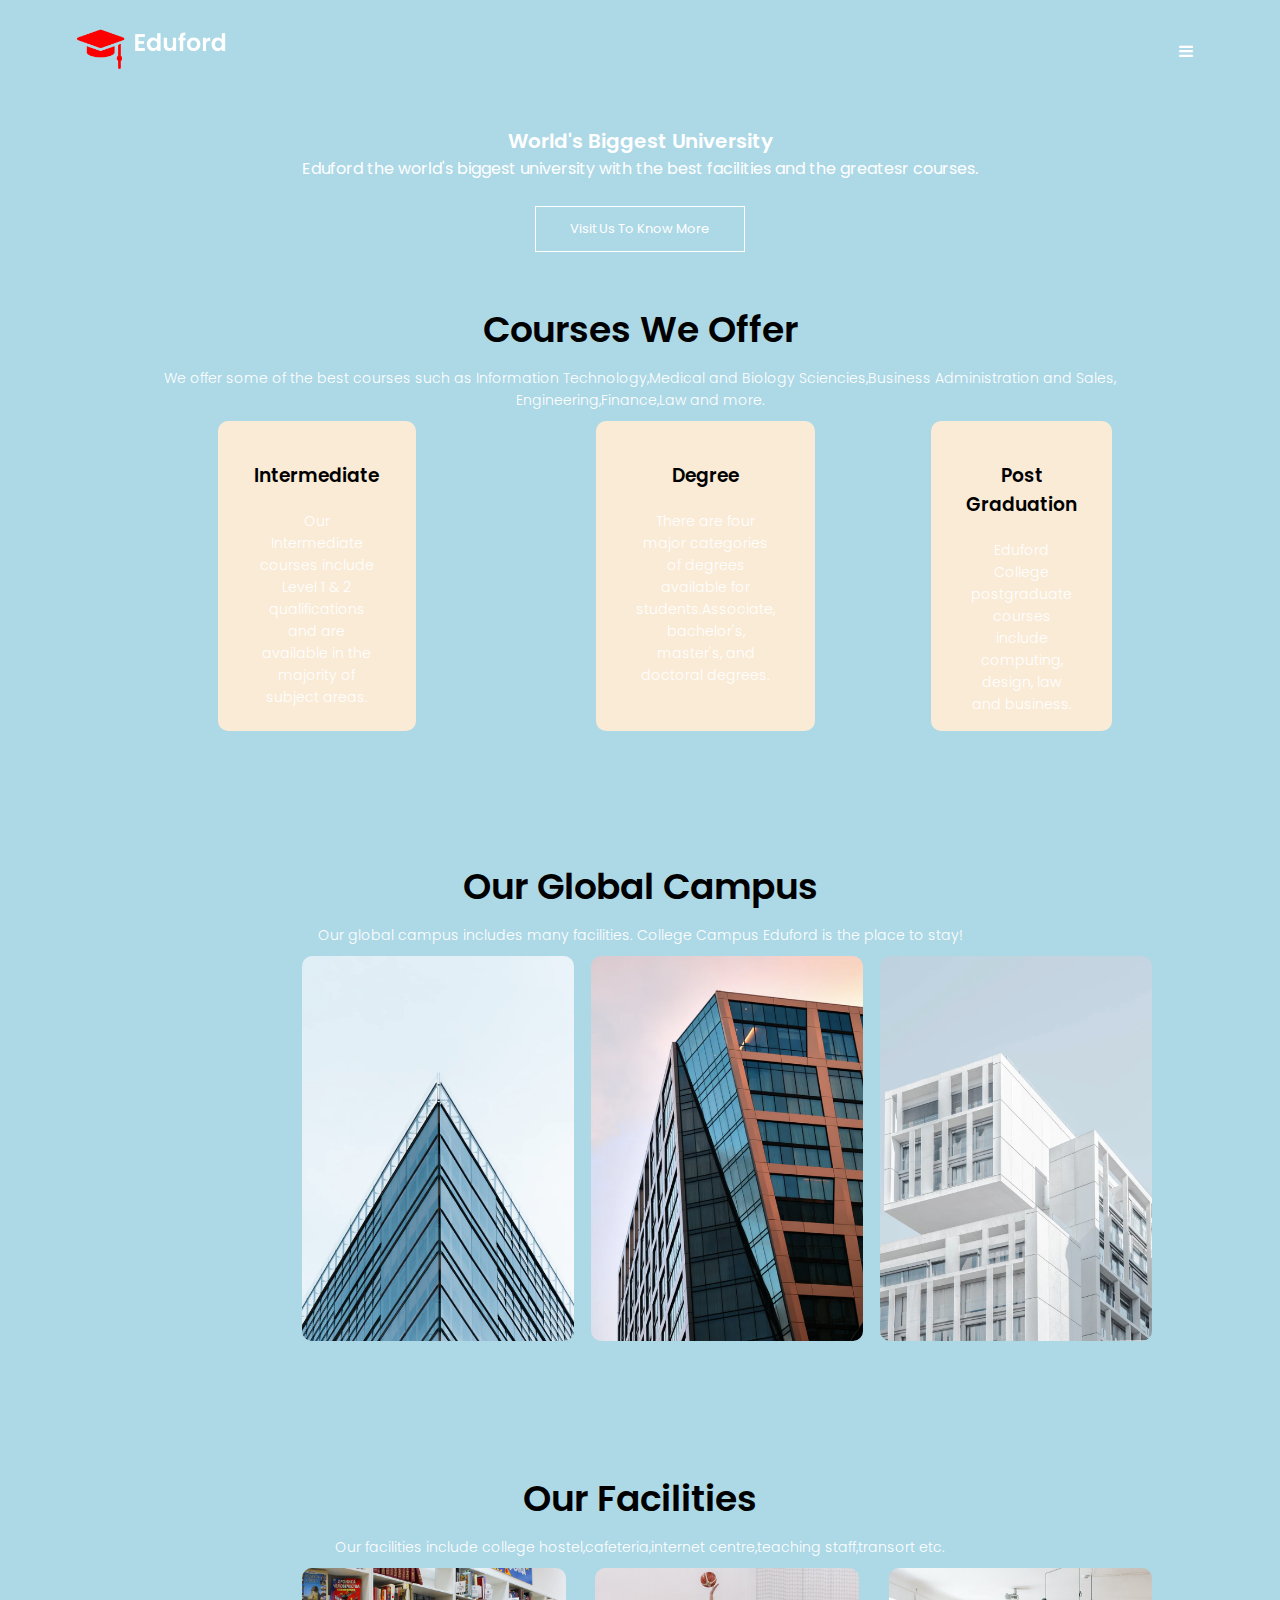
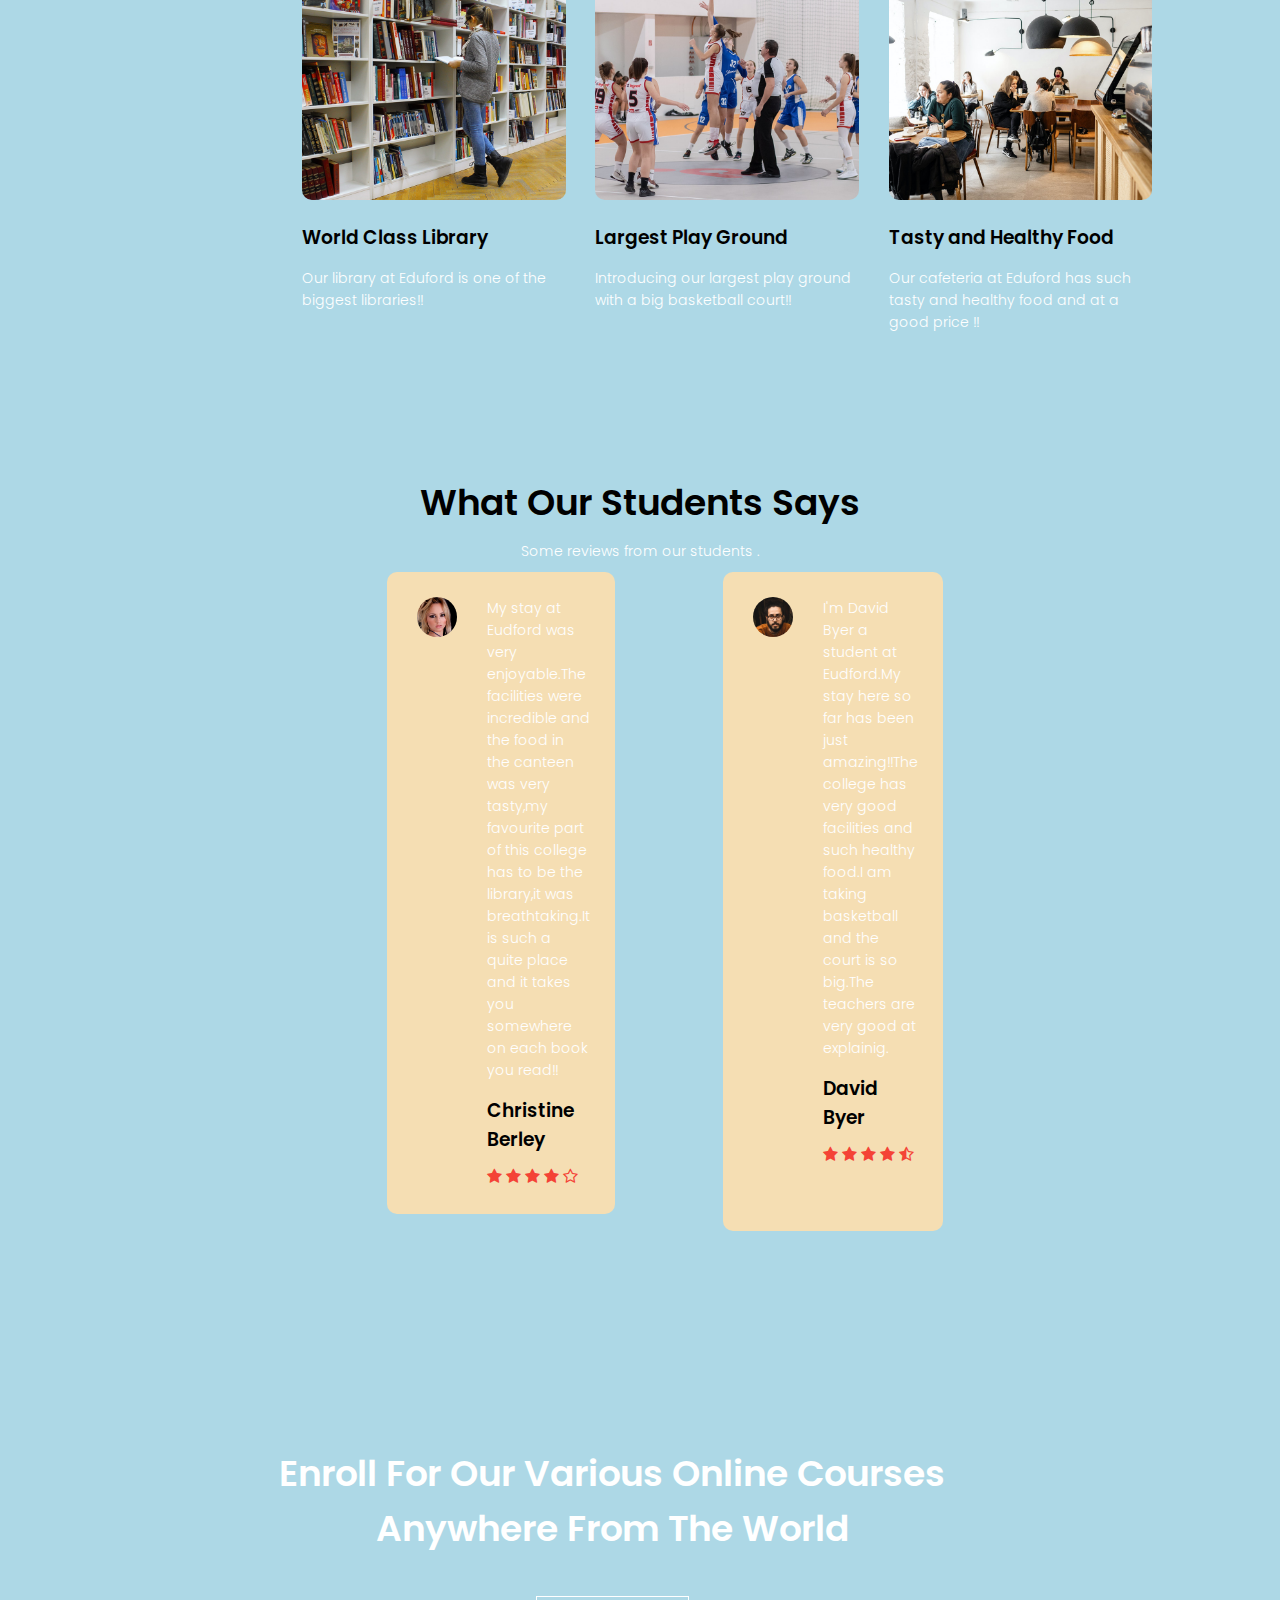
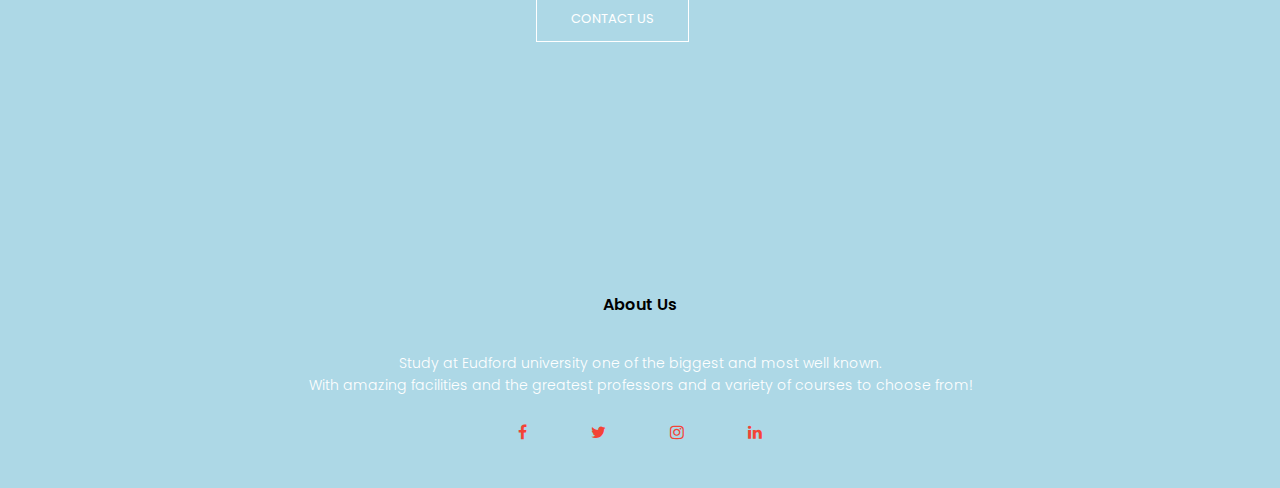
<file: index.html>
<!DOCTYPE html>
<html>
  <head>
    <title>University Website Design</title>
    <style>
      body {
     background-color:lightblue;
      }
    </style>
    <link rel="stylesheet" href="styles/style.css" />
    <link rel="preconnect" href="https://fonts.googleapis.com" />
    <link rel="preconnect" href="https://fonts.gstatic.com" crossorigin />
    <link
      href="https://fonts.googleapis.com/css2?family=Poppins:wght@100;200;300;400;600;700&display=swap"
      rel="stylesheet"
    />
    <link
      rel="stylesheet"
      href="https://cdnjs.cloudflare.com/ajax/libs/font-awesome/4.7.0/css/font-awesome.min.css"
    />
  </head>
  <body>
    <nav>
      <a href="index.html"><img src="img/logo.png" /></a>
      <div class="nav-links" id="navLinks">
        <i class="fa fa-times" onclick="hideMenu()"></i>
        <ul>
          <li><a href="index.html">HOME</a></li>
          <li><a href="about.html">ABOUT</a></li>
          <li><a href="course.html">COURSE</a></li>
          <li><a href="blog.html">BLOG</a></li>
          <li><a href="contact.html">CONTACT</a></li>
        </ul>
      </div>
      <i class="fa fa-bars" onclick="showMenu()"></i>
    </nav>

    <!----Hero content---->
    <section>
      <div class="text-box">
        <h1>World's Biggest University</h1>
        <p1
          >Eduford the world's biggest university with the best facilities and
          the greatesr courses.</p1
        >
        <br /><br /><a href="" class="hero-btn">Visit Us To Know More</a>
      </div>
    </section>

    <!----course---->
    <section>
      <div class="course">
        <h1>Courses We Offer</h1>
        <p>
          We offer some of the best courses such as Information
          Technology,Medical and Biology Sciencies,Business Administration and
          Sales,<br />Engineering,Finance,Law and more.
        </p>
        <div class="row">
          <div class="course-col">
      <h3>Intermediate</h3>
      <p>Our Intermediate courses include Level 1 & 2 qualifications and are available in the majority of subject areas.</p> 
          </div>
          <div class="row">
            <div class="course-col">
        <h3>Degree</h3>
        <p>There are four major categories of degrees available for students.Associate, bachelor's, master's, and doctoral degrees.</p>
    </div>
    <div class="row">
      <div class="course-col">
  <h3>Post Graduation</h3>
  <p>Eduford College postgraduate courses include computing, design, law and business.</p>
   </div>
      </section>
<!---campus-->

      <section class="campus">
        <h1>Our Global Campus</h1>
        <p>Our global campus includes many facilities. College Campus Eduford is the place to stay!</p>

        <div class="row">
       <div class="campus-col">
       <img src="img/london.png">
    <div class="layer">
      <h3>LONDON</h3>
    </div>
      </div>
      <div class="campus-col">
        <img src="img/newyork.png">
     <div class="layer">
       <h3>NEW YORK</h3>
     </div>
       </div>
       <div class="campus-col">
        <img src="img/washington.png">
     <div class="layer">
       <h3>WASHINGTON</h3>
     </div>
       </div>
      </div>



</section>
<!---facilities-->
<section class="facilities">
<h1>Our Facilities</h1>
<p>Our facilities include college hostel,cafeteria,internet centre,teaching staff,transort etc. </p>

<div class="row">
  <div class="facilities-col">
    <img src="img/library.png" >
 <h3>World Class Library</h3>
 <p>Our library at Eduford is one of the biggest libraries!!</p>
  </div>
  <div class="facilities-col">
    <img src="img/basketball.png" >
 <h3>Largest Play Ground</h3>
 <p>Introducing our largest play ground with a big basketball court!!</p>
  </div>
  <div class="facilities-col">
    <img src="img/cafeteria.png" >
 <h3>Tasty and Healthy Food</h3>
 <p>Our cafeteria at Eduford has such tasty and healthy food and at a good price !!</p>
  </div>
</div>







</section>
<!--review-->
<section class="review">
<h1>What Our Students Says</h1>
<p>Some reviews from our students .</p>
<div class="row">
  <div class="review-col">
    <img src="img/user1.jpg">
  <div>
<p>
My stay at Eudford was very enjoyable.The facilities were incredible and the food in the canteen was very tasty,my favourite part of this college has to be the library,it was breathtaking.It is such a quite place and it takes you somewhere on each book you read!!
</p>
<h3>Christine Berley</h3>
<i class="fa fa-star"></i>
<i class="fa fa-star"></i>
<i class="fa fa-star"></i>
<i class="fa fa-star"></i>
<i class="fa fa-star-o"></i>
</div>
</div>
<div class="row">
  <div class="review-col">
    <img src="img/user2.jpg">
  <div>
<p>
I'm David Byer a student at Eudford.My stay here so far has been just amazing!!The college has very good facilities and such healthy food.I am taking basketball and the court is so big.The teachers are very good at explainig.
</p>
<h3>David Byer</h3>
<i class="fa fa-star"></i>
<i class="fa fa-star"></i>
<i class="fa fa-star"></i>
<i class="fa fa-star"></i>
<i class="fa fa-star-half-o"></i>
</div>
</div>
</div>

</section>

<!----call to action---->
<section class="cta">
<h1>Enroll For Our Various Online Courses<br> Anywhere From The World</h1>
<a href=""class="hero-btn">CONTACT US</a>
</section>

<!----footer---->
<section class="footer">
<h4>About Us</h4>
<p>Study at Eudford university one of the biggest and most well known.<br>With amazing facilities and the greatest professors and a variety of courses to choose from! </p>
<div class="icons">
  <i class="fa fa-facebook"></i>
  <i class="fa fa-twitter"></i>
  <i class="fa fa-instagram"></i>
  <i class="fa fa-linkedin"></i>
</div>

</section>






    <!----javascript for toogle menu--->
    <script>
      var navLinks = document.getElementById("navLinks");
      function showMenu() {
        navLinks.style.right = "0";
      }
      function hideMenu() {
        navLinks.style.right = "-200px";
      }
    </script>
  </body>
</html>
</file>
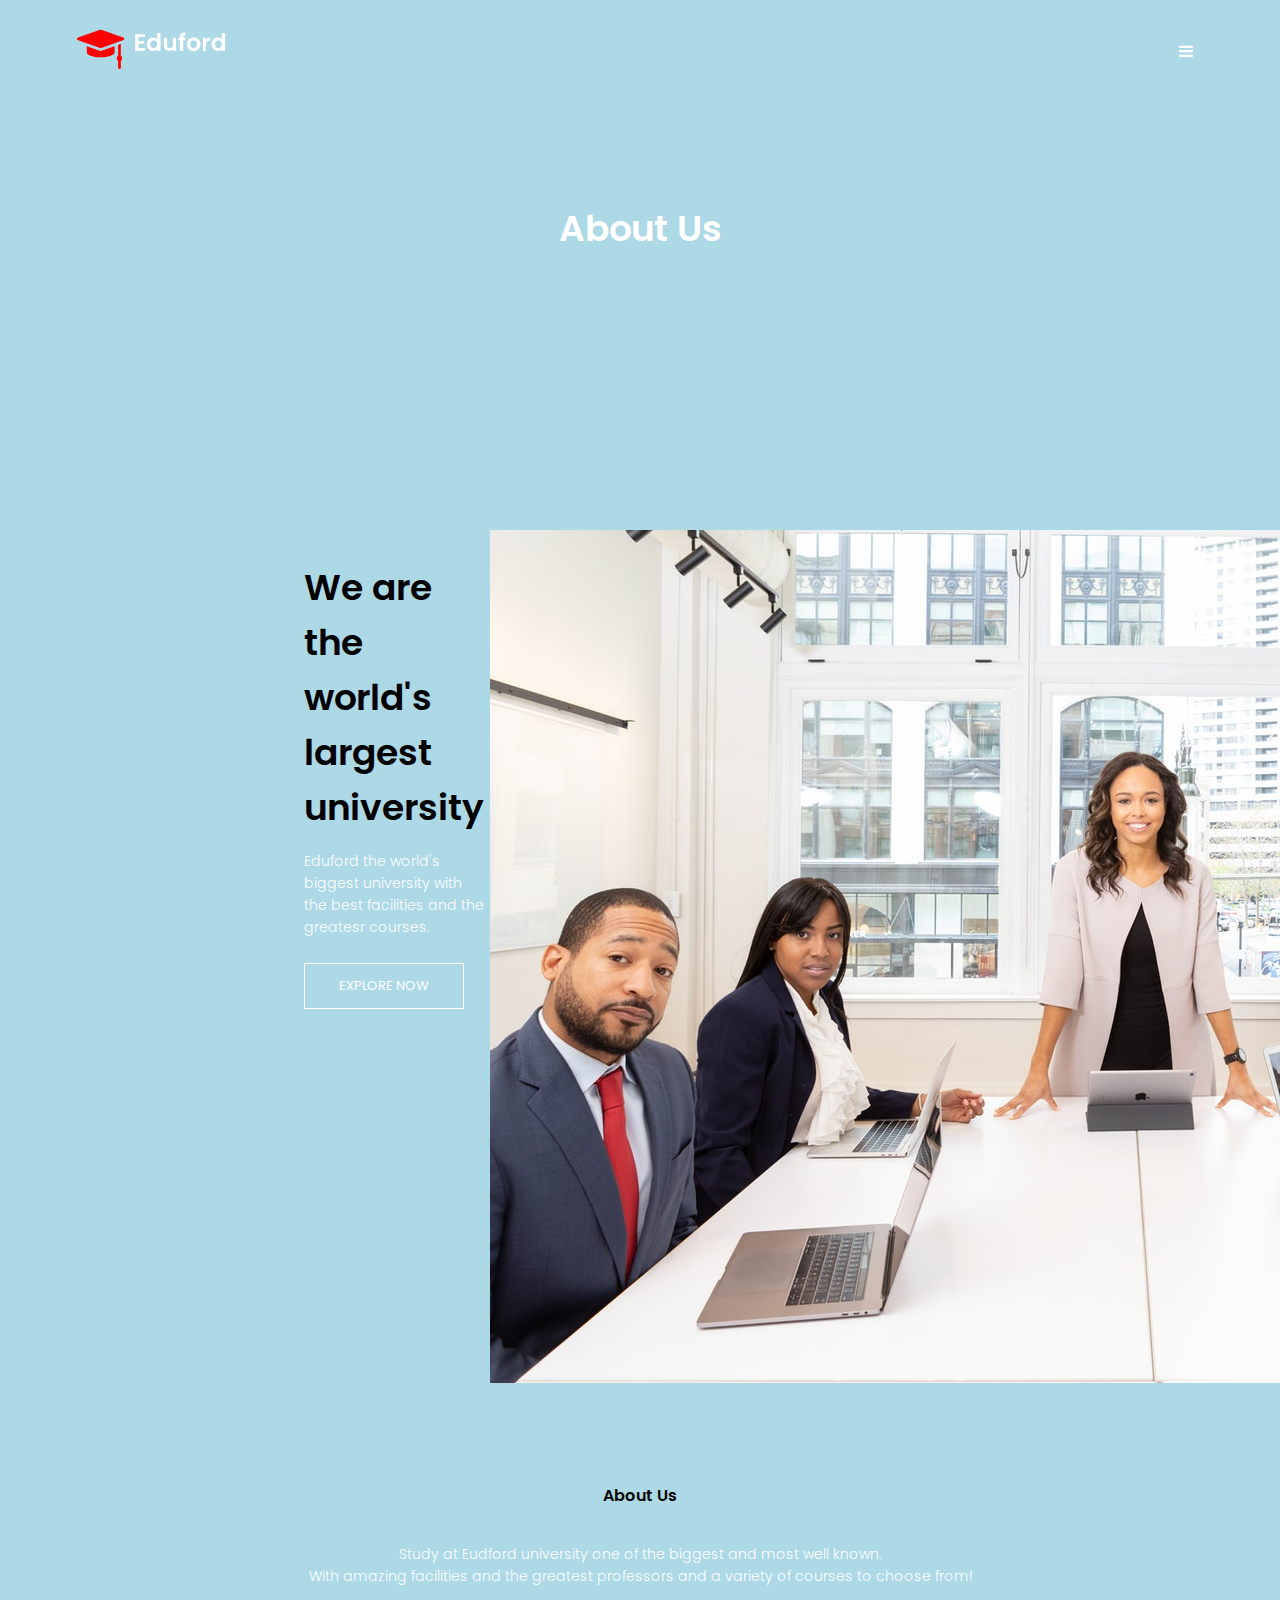
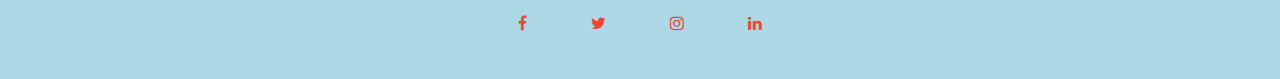
<file: about.html>
<!DOCTYPE html>
<html>
  <head>
    <title>University Website Design</title>
    <style>
      body {
     background-color:lightblue;
      }
    </style>
    <link rel="stylesheet" href="styles/style.css" />
    <link rel="preconnect" href="https://fonts.googleapis.com" />
    <link rel="preconnect" href="https://fonts.gstatic.com" crossorigin />
    <link
      href="https://fonts.googleapis.com/css2?family=Poppins:wght@100;200;300;400;600;700&display=swap"
      rel="stylesheet"
    />
    <link
      rel="stylesheet"
      href="https://cdnjs.cloudflare.com/ajax/libs/font-awesome/4.7.0/css/font-awesome.min.css"
    />
  </head>
  <body>
    <section class="sub-header">
    <nav>
      <a href="index.html"><img src="img/logo.png" /></a>
      <div class="nav-links" id="navLinks">
        <i class="fa fa-times" onclick="hideMenu()"></i>
        <ul>
          <li><a href="">HOME</a></li>
          <li><a href="">ABOUT</a></li>
          <li><a href="">COURSE</a></li>
          <li><a href="">BLOG</a></li>
          <li><a href="">CONTACT</a></li>
        </ul>
      </div>
      <i class="fa fa-bars" onclick="showMenu()"></i>
    </nav>
    <h1>About Us</h1>
    </section>
<!----about us content----->
<section class="about-us">
<div class="row">
  <div class="about-col">
    <h1>We are the world's largest university</h1>
 <p>Eduford the world's biggest university with the best facilities and the greatesr courses.</p>
  <a href=""class="hero-btn">EXPLORE NOW</a>
</div>
  <div class="about-col"></div>
<img src="img/about.jpg">
</div>
</section>






<!----footer---->
<section class="footer">
  <h4>About Us</h4>
  <p>Study at Eudford university one of the biggest and most well known.<br>With amazing facilities and the greatest professors and a variety of courses to choose from! </p>
  <div class="icons">
    <i class="fa fa-facebook"></i>
    <i class="fa fa-twitter"></i>
    <i class="fa fa-instagram"></i>
    <i class="fa fa-linkedin"></i>
  </div>
  
  </section>

    <!----javascript for toogle menu--->
    <script>
      var navLinks = document.getElementById("navLinks");
      function showMenu() {
        navLinks.style.right = "0";
      }
      function hideMenu() {
        navLinks.style.right = "-200px";
      }
    </script>
  </body>
</html>
</file>
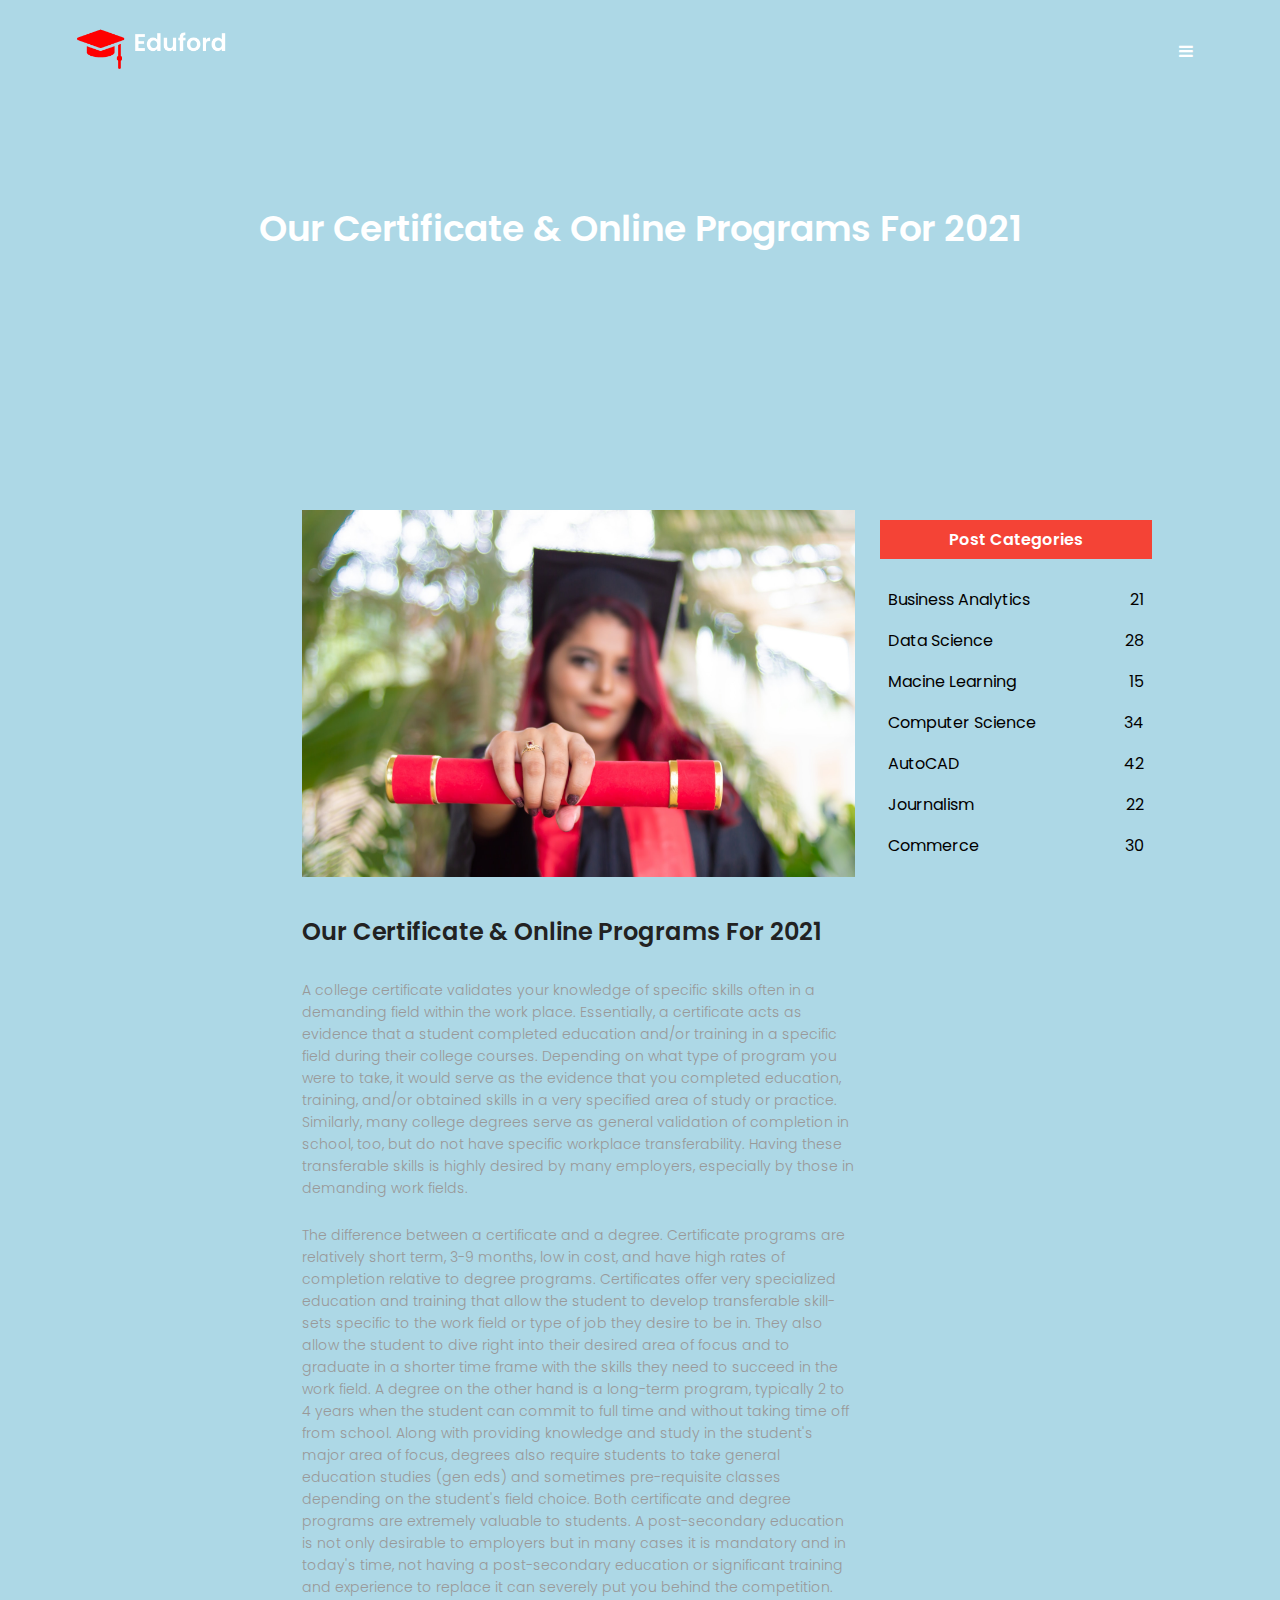
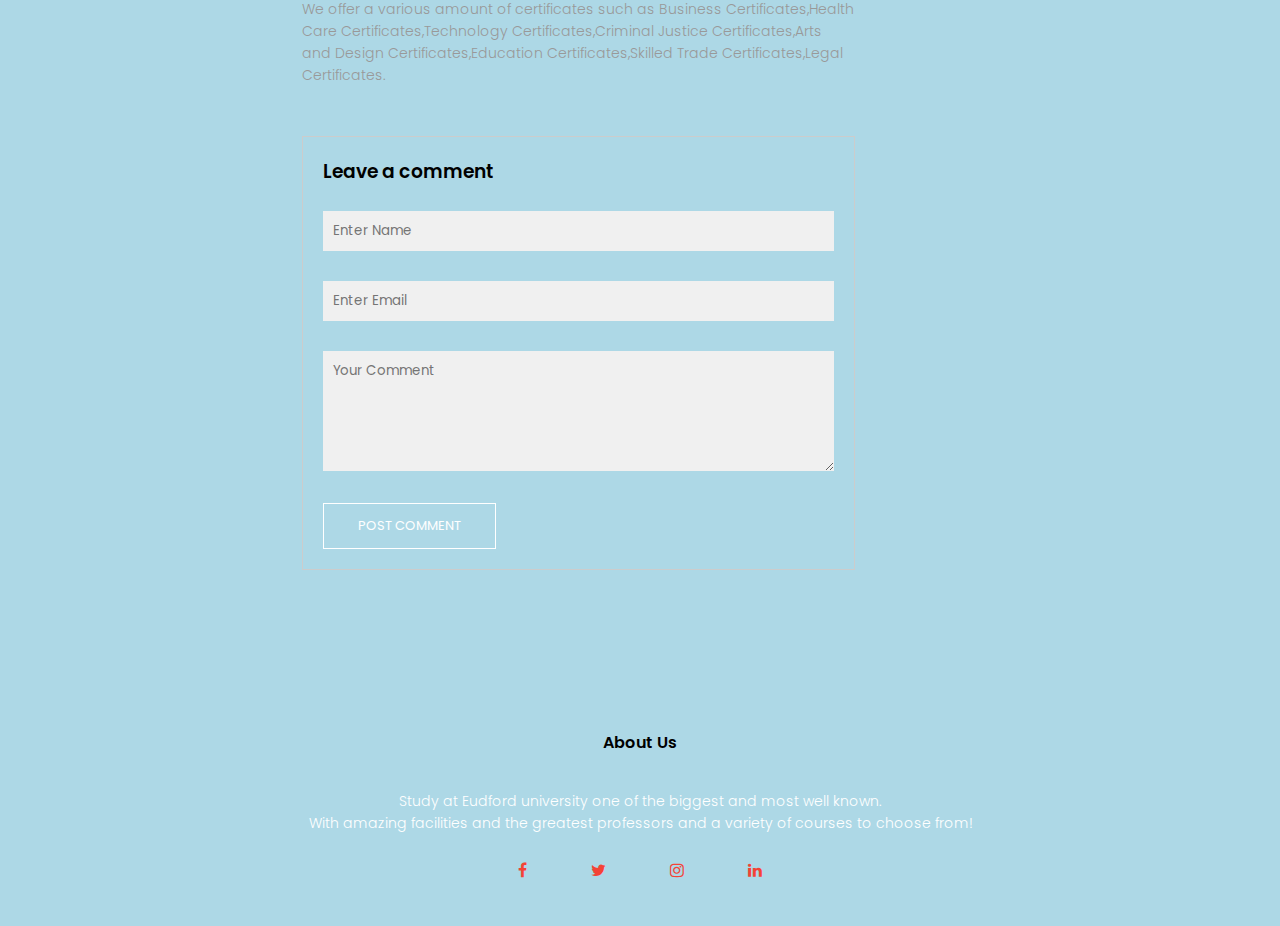
<file: blog.html>
<!DOCTYPE html>
<html>
  <head>
    <title>University Website Design</title>
    <style>
      body {
     background-color:lightblue;
      }
    </style>
    <link rel="stylesheet" href="styles/style.css" />
    <link rel="preconnect" href="https://fonts.googleapis.com" />
    <link rel="preconnect" href="https://fonts.gstatic.com" crossorigin />
    <link
      href="https://fonts.googleapis.com/css2?family=Poppins:wght@100;200;300;400;600;700&display=swap"
      rel="stylesheet"
    />
    <link
      rel="stylesheet"
      href="https://cdnjs.cloudflare.com/ajax/libs/font-awesome/4.7.0/css/font-awesome.min.css"
    />
  </head>
  <body>
    <section class="sub-header">
    <nav>
      <a href="index.html"><img src="img/logo.png" /></a>
      <div class="nav-links" id="navLinks">
        <i class="fa fa-times" onclick="hideMenu()"></i>
        <ul>
          <li><a href="index.html">HOME</a></li>
          <li><a href="about.html">ABOUT</a></li>
          <li><a href="course.html">COURSE</a></li>
          <li><a href="blog.html">BLOG</a></li>
          <li><a href="contact.html">CONTACT</a></li>
        </ul>
      </div>
      <i class="fa fa-bars" onclick="showMenu()"></i>
    </nav>
    <h1>Our Certificate & Online Programs For 2021</h1>
    </section>
<!---blog page content-->
<section class="blog-content">
<div class="row">
  <div class="blog-left">
    <img src="img/certificate.jpg" >
  <h2>Our Certificate & Online Programs For 2021</h2>
 <p>A college certificate validates your knowledge of specific skills often in a demanding field within the work place. Essentially, a certificate acts as evidence that a student completed education and/or training in a specific field during their college courses. Depending on what type of program you were to take, it would serve as the evidence that you completed education, training, and/or obtained skills in a very specified area of study or practice.  Similarly, many college degrees serve as general validation of completion in school, too, but do not have specific workplace transferability. Having these transferable skills is highly desired by many employers, especially by those in demanding work fields.</p>
  <br>
 <p>The difference between a certificate and a degree.
  Certificate programs are relatively short term, 3-9 months, low in cost, and have high rates of completion relative to degree programs.
  Certificates offer very specialized education and training that allow the student to develop transferable skill-sets specific to the work field or type of job they desire to be in. They also allow the student to dive right into their desired area of ​​focus and to graduate in a shorter time frame with the skills they need to succeed in the work field.
  A degree on the other hand is a long-term program, typically 2 to 4 years when the student can commit to full time and without taking time off from school. Along with providing knowledge and study in the student's major area of ​​focus, degrees also require students to take general education studies (gen eds) and sometimes pre-requisite classes depending on the student's field choice.
  Both certificate and degree programs are extremely valuable to students. A post-secondary education is not only desirable to employers but in many cases it is mandatory and in today's time, not having a post-secondary education or significant training and experience to replace it can severely put you behind the competition.
</p>
 <p>We offer a various amount of certificates such as Business Certificates,Health Care Certificates,Technology Certificates,Criminal Justice Certificates,Arts and Design Certificates,Education Certificates,Skilled Trade Certificates,Legal Certificates.</p>

<div class="comment-box">
<h3>Leave a comment</h3>
<form class="comment-form">
<input type="text" placeholder="Enter Name">
<input type="email" placeholder="Enter Email">
<textarea rows="5" placeholder="Your Comment"></textarea>
<button type="submit" class="hero-btn red-btn">POST COMMENT</button>
</form>

</div>





</div>
  <div class="blog-right">
    <h3>Post Categories</h3>
    <div>
      <span>Business Analytics</span>
    <span>21</span>
    </div>
    <div>
      <span>Data Science</span>
    <span>28</span>
    </div>
    <div>
      <span>Macine Learning</span>
    <span>15</span>
    </div>
    <div>
      <span>Computer Science</span>
    <span>34</span>
    </div>
    <div>
      <span>AutoCAD</span>
    <span>42</span>
    </div>
    <div>
      <span>Journalism</span>
    <span>22</span>
    </div>
    <div>
      <span>Commerce</span>
    <span>30</span>
    </div>
  </div>
</div>
</section>
 <!----footer---->
<section class="footer">
  <h4>About Us</h4>
  <p>Study at Eudford university one of the biggest and most well known.<br>With amazing facilities and the greatest professors and a variety of courses to choose from! </p>
  <div class="icons">
    <i class="fa fa-facebook"></i>
    <i class="fa fa-twitter"></i>
    <i class="fa fa-instagram"></i>
    <i class="fa fa-linkedin"></i>
  </div>
  
  </section>
 
    
    <!----javascript for toogle menu--->
    <script>
      var navLinks = document.getElementById("navLinks");
      function showMenu() {
        navLinks.style.right = "0";
      }
      function hideMenu() {
        navLinks.style.right = "-200px";
      }
    </script>
  </body>
</html>
</file>
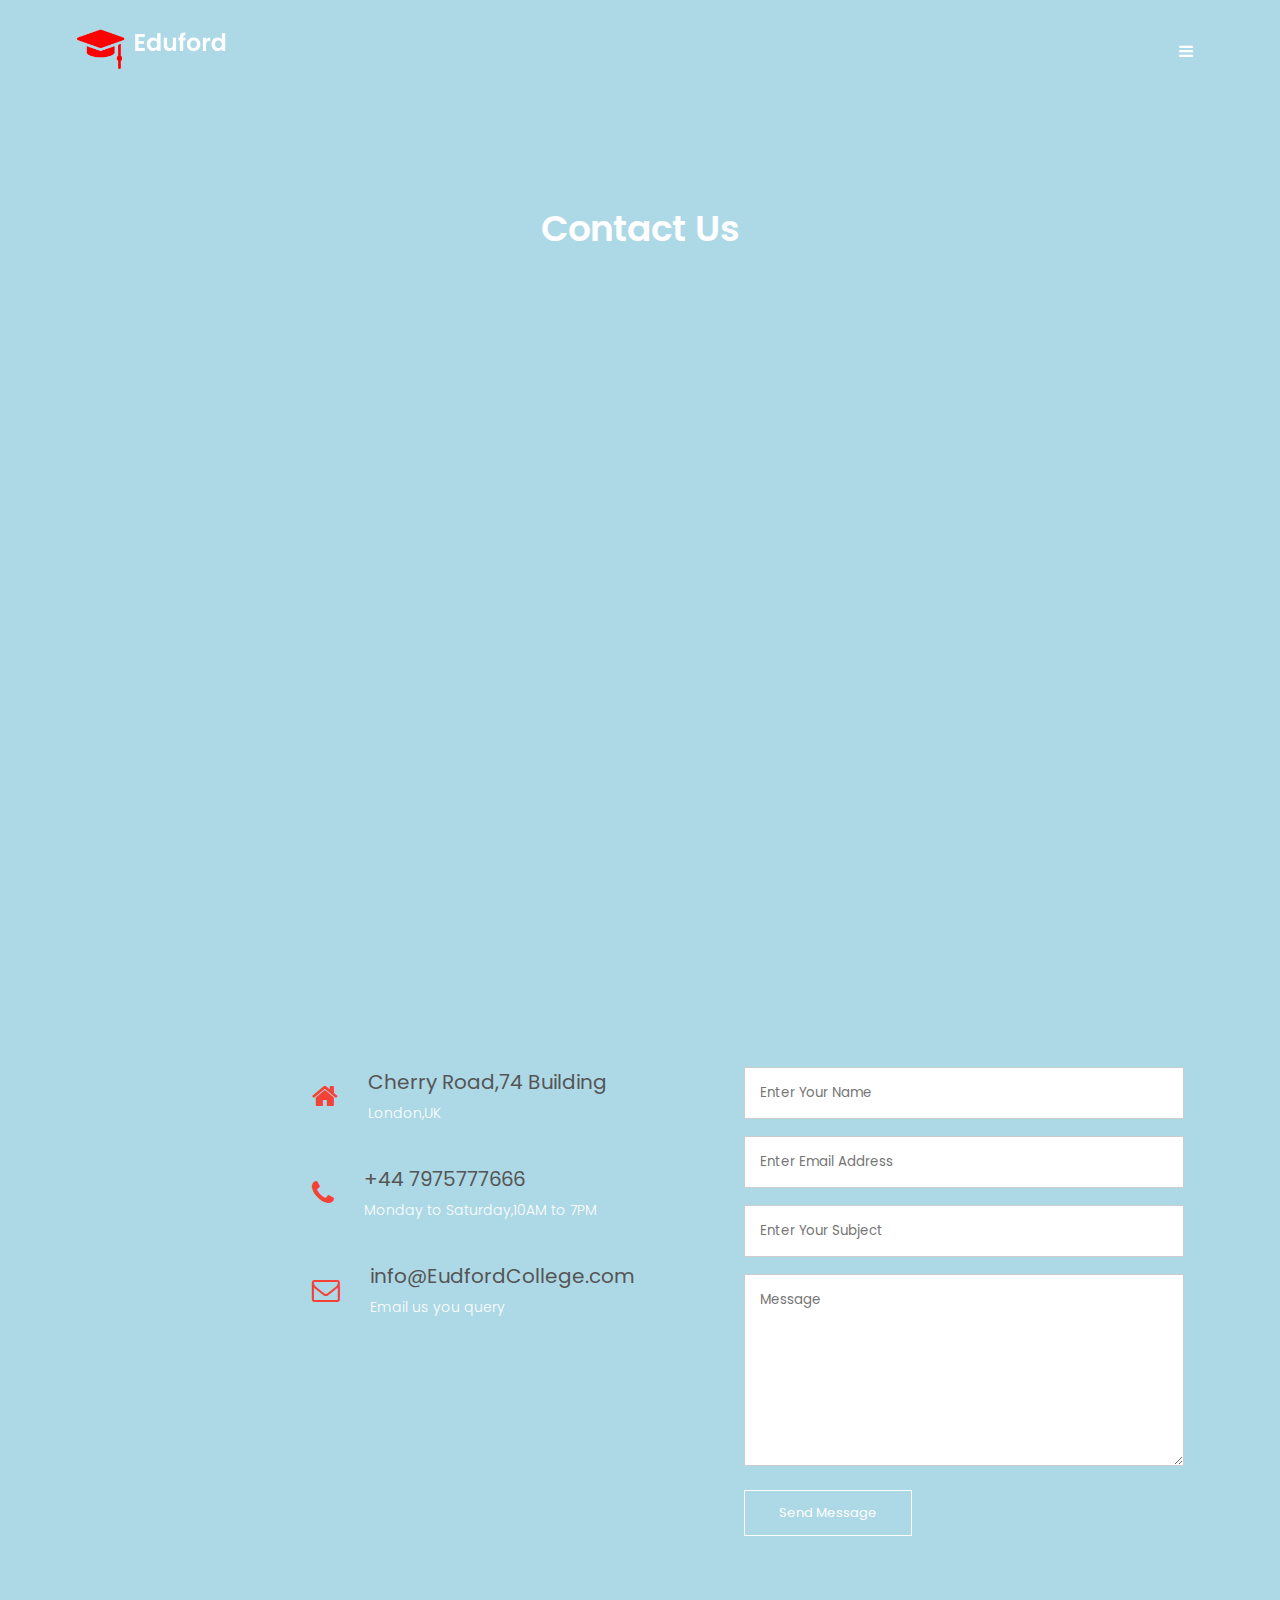
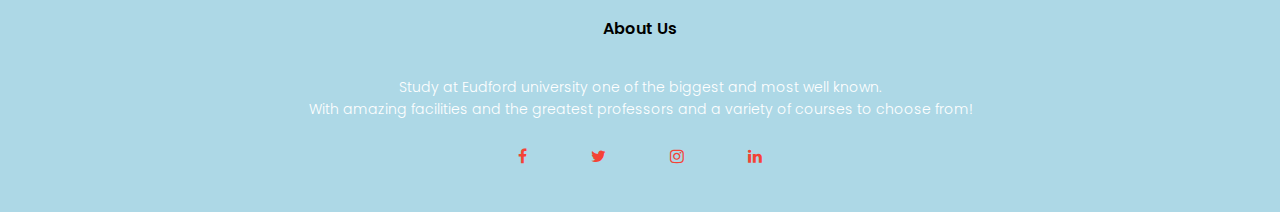
<file: contact.html>
<!DOCTYPE html>
<html>
  <head>
    <title>University Website Design</title>
    <style>
      body {
     background-color:lightblue;
      }
    </style>
    <link rel="stylesheet" href="styles/style.css" />
    <link rel="preconnect" href="https://fonts.googleapis.com" />
    <link rel="preconnect" href="https://fonts.gstatic.com" crossorigin />
    <link
      href="https://fonts.googleapis.com/css2?family=Poppins:wght@100;200;300;400;600;700&display=swap"
      rel="stylesheet"
    />
    <link
      rel="stylesheet"
      href="https://cdnjs.cloudflare.com/ajax/libs/font-awesome/4.7.0/css/font-awesome.min.css"
    />
  </head>
  <body>
    <section class="sub-header">
    <nav>
      <a href="index.html"><img src="img/logo.png" /></a>
      <div class="nav-links" id="navLinks">
        <i class="fa fa-times" onclick="hideMenu()"></i>
        <ul>
          <li><a href="index.html">HOME</a></li>
          <li><a href="about.html">ABOUT</a></li>
          <li><a href="course.html">COURSE</a></li>
          <li><a href="blog.html">BLOG</a></li>
          <li><a href="contact.html">CONTACT</a></li>
        </ul>
      </div>
      <i class="fa fa-bars" onclick="showMenu()"></i>
    </nav>
    <h1>Contact Us</h1>
    </section>
<!----contact us----->
<section class="location">

  <iframe src="https://www.google.com/maps/embed?pb=!1m18!1m12!1m3!1d317716.3647414519!2d-0.10159865000003898!3d51.52864165000001!2m3!1f0!2f0!3f0!3m2!1i1024!2i768!4f13.1!3m3!1m2!1s0x47d8a00baf21de75%3A0x52963a5addd52a99!2sLondon%2C%20UK!5e0!3m2!1sen!2sit!4v1666627503573!5m2!1sen!2sit" width="600" height="450" style="border:0;" allowfullscreen="" loading="lazy" referrerpolicy="no-referrer-when-downgrade"></iframe>

</section>

<section class="contact-us">
<div class="row">
  <div class="contact-col">
    <div>
      <i class="fa fa-home"></i>
      <span>
        <h5>Cherry Road,74 Building</h5>
        <p>London,UK</p>
      </span>
    </div>
    <div>
      <i class="fa fa-phone"></i>
      <span>
        <h5>+44 7975777666</h5>
        <p>Monday to Saturday,10AM to 7PM</p>
      </span>
    </div>
    <div>
      <i class="fa fa-envelope-o"></i>
      <span>
        <h5>info@EudfordCollege.com</h5>
        <p>Email us you query</p>
      </span>
    </div>
  </div>
  <div class="contact-col">
<form action="form-handler.php" method="post">
  <input type="text" name="name" placeholder="Enter Your Name" required>
  <input type="email" name="email" placeholder="Enter Email Address" required>
  <input type="text" name="subject" placeholder="Enter Your Subject" required>
<textarea  rows="8" name="message" placeholder="Message" required></textarea>
<button type="submit" class="hero-btn red-btn">Send Message</button>
</form>



  </div>
</div>
</section>




<!----footer---->
<section class="footer">
  <h4>About Us</h4>
  <p>Study at Eudford university one of the biggest and most well known.<br>With amazing facilities and the greatest professors and a variety of courses to choose from! </p>
  <div class="icons">
    <i class="fa fa-facebook"></i>
    <i class="fa fa-twitter"></i>
    <i class="fa fa-instagram"></i>
    <i class="fa fa-linkedin"></i>
  </div>
  
  </section>

    <!----javascript for toogle menu--->
    <script>
      var navLinks = document.getElementById("navLinks");
      function showMenu() {
        navLinks.style.right = "0";
      }
      function hideMenu() {
        navLinks.style.right = "-200px";
      }
    </script>
  </body>
</html>
</file>
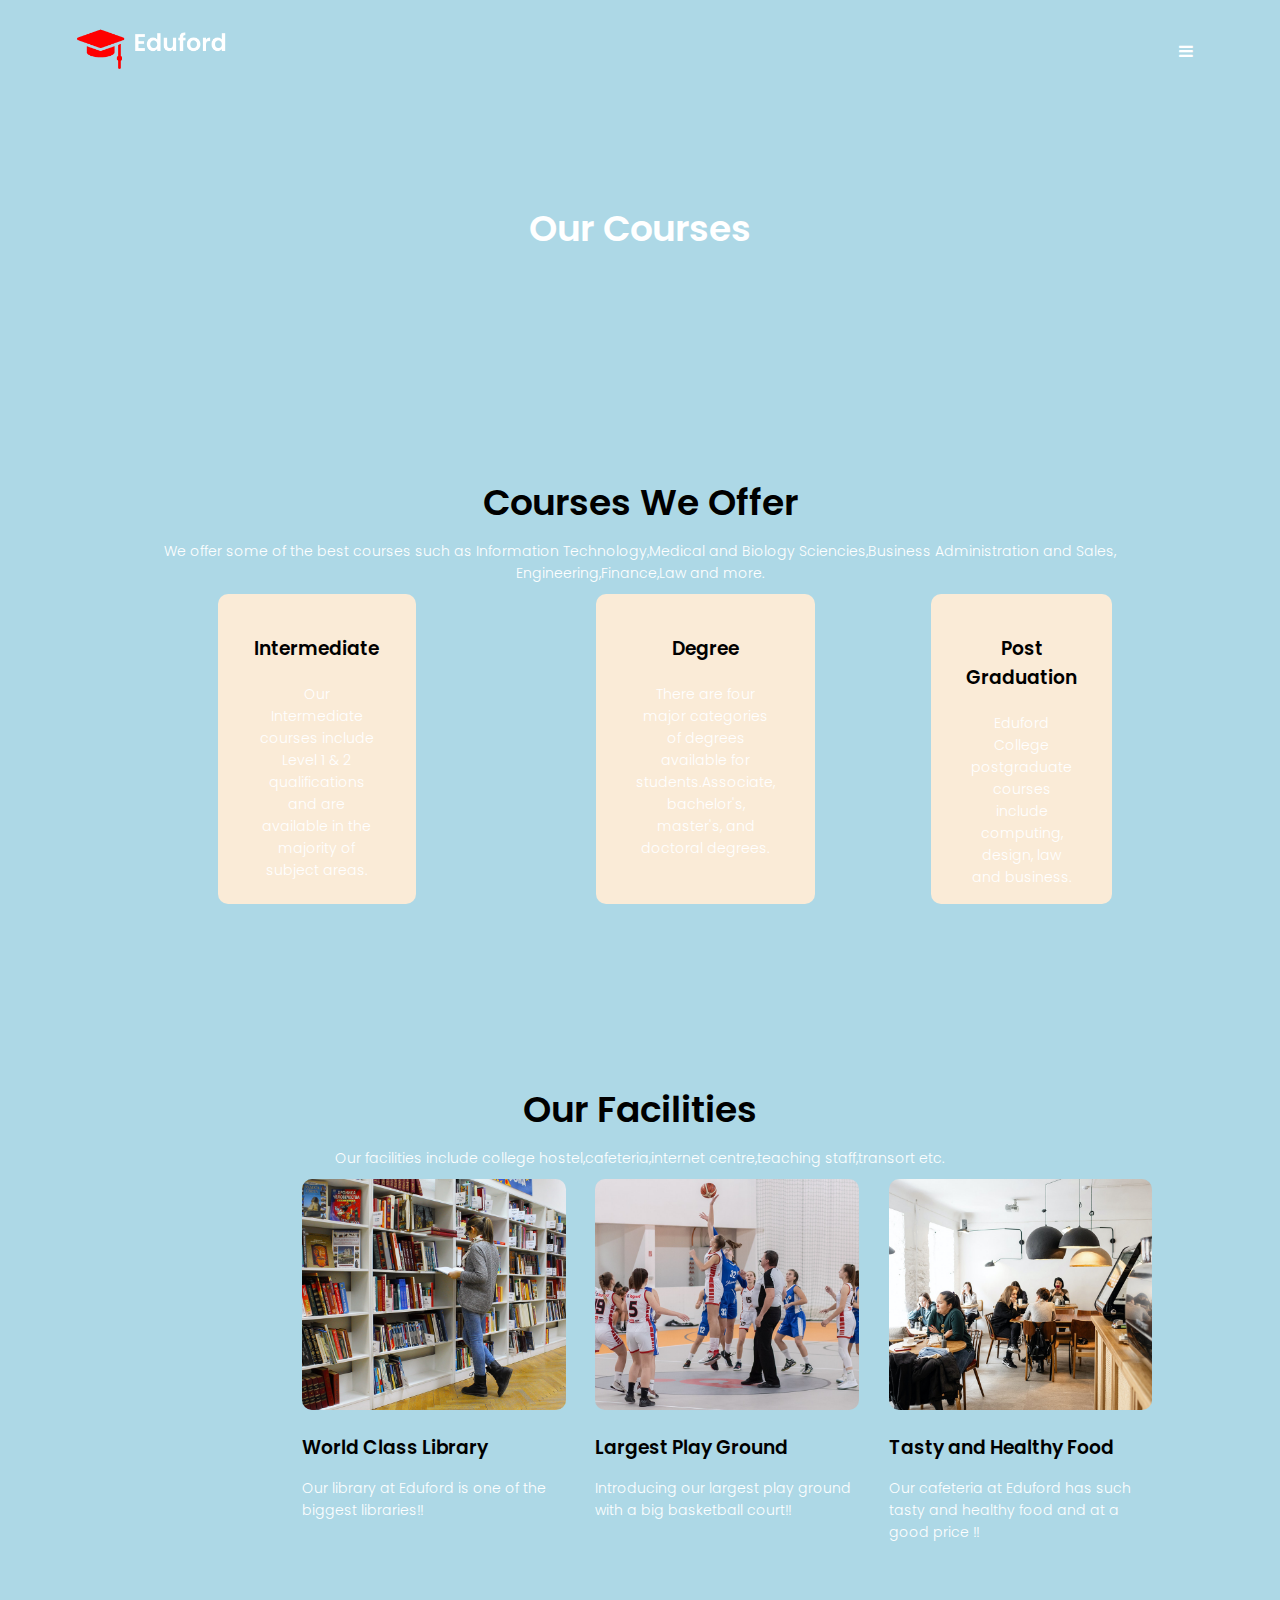
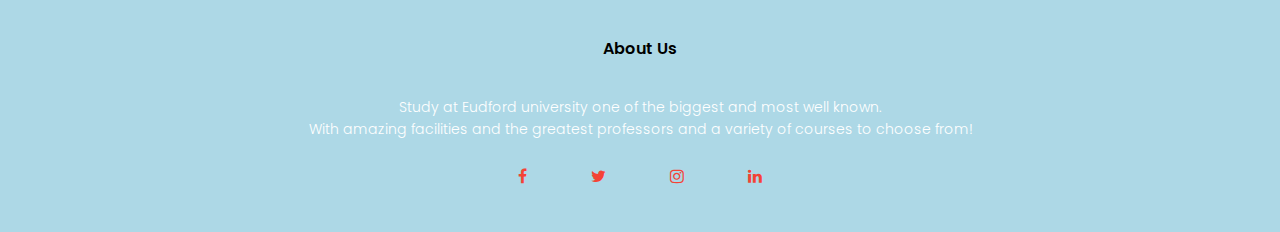
<file: course.html>
<!DOCTYPE html>
<html>
  <head>
    <title>University Website Design</title>
    <style>
      body {
     background-color:lightblue;
      }
    </style>
    <link rel="stylesheet" href="styles/style.css" />
    <link rel="preconnect" href="https://fonts.googleapis.com" />
    <link rel="preconnect" href="https://fonts.gstatic.com" crossorigin />
    <link
      href="https://fonts.googleapis.com/css2?family=Poppins:wght@100;200;300;400;600;700&display=swap"
      rel="stylesheet"
    />
    <link
      rel="stylesheet"
      href="https://cdnjs.cloudflare.com/ajax/libs/font-awesome/4.7.0/css/font-awesome.min.css"
    />
  </head>
  <body>
    <section class="sub-header">
    <nav>
      <a href="index.html"><img src="img/logo.png" /></a>
      <div class="nav-links" id="navLinks">
        <i class="fa fa-times" onclick="hideMenu()"></i>
        <ul>
          <li><a href="index.html">HOME</a></li>
          <li><a href="about.html">ABOUT</a></li>
          <li><a href="course.html">COURSE</a></li>
          <li><a href="blog.html">BLOG</a></li>
          <li><a href="contact.html">CONTACT</a></li>
        </ul>
      </div>
      <i class="fa fa-bars" onclick="showMenu()"></i>
    </nav>
    <h1>Our Courses</h1>
    </section>
<!---Course-->
<section>
  <div class="course">
    <h1>Courses We Offer</h1>
    <p>
      We offer some of the best courses such as Information
      Technology,Medical and Biology Sciencies,Business Administration and
      Sales,<br />Engineering,Finance,Law and more.
    </p>
    <div class="row">
      <div class="course-col">
  <h3>Intermediate</h3>
  <p>Our Intermediate courses include Level 1 & 2 qualifications and are available in the majority of subject areas.</p> 
      </div>
      <div class="row">
        <div class="course-col">
    <h3>Degree</h3>
    <p>There are four major categories of degrees available for students.Associate, bachelor's, master's, and doctoral degrees.</p>
</div>
<div class="row">
  <div class="course-col">
<h3>Post Graduation</h3>
<p>Eduford College postgraduate courses include computing, design, law and business.</p>
</div>
  </section>
 <!---facilities-->
 <section class="facilities">
  <h1>Our Facilities</h1>
  <p>Our facilities include college hostel,cafeteria,internet centre,teaching staff,transort etc. </p>
  
  <div class="row">
    <div class="facilities-col">
      <img src="img/library.png" >
   <h3>World Class Library</h3>
   <p>Our library at Eduford is one of the biggest libraries!!</p>
    </div>
    <div class="facilities-col">
      <img src="img/basketball.png" >
   <h3>Largest Play Ground</h3>
   <p>Introducing our largest play ground with a big basketball court!!</p>
    </div>
    <div class="facilities-col">
      <img src="img/cafeteria.png" >
   <h3>Tasty and Healthy Food</h3>
   <p>Our cafeteria at Eduford has such tasty and healthy food and at a good price !!</p>
    </div>
  </div>
  
 
 
 
  <!----footer---->
<section class="footer">
  <h4>About Us</h4>
  <p>Study at Eudford university one of the biggest and most well known.<br>With amazing facilities and the greatest professors and a variety of courses to choose from! </p>
  <div class="icons">
    <i class="fa fa-facebook"></i>
    <i class="fa fa-twitter"></i>
    <i class="fa fa-instagram"></i>
    <i class="fa fa-linkedin"></i>
  </div>
  
  </section>
  
    
    <!----javascript for toogle menu--->
    <script>
      var navLinks = document.getElementById("navLinks");
      function showMenu() {
        navLinks.style.right = "0";
      }
      function hideMenu() {
        navLinks.style.right = "-200px";
      }
    </script>
  </body>
</html>
</file>
<file: styles/style.css>
* {
  margin: 0;
  padding: 0;
  font-family: "Poppins", sans-serif;
}
nav {
  display: flex;
  padding: 2% 6%;
  justify-content: space-between;
  align-items: center;
}
nav img {
  width: 150px;
}
.nav-links {
  flex: 1;
  text-align: right;
}
.nav-links ul li {
  list-style:none;
  display: inline-block;
  padding: 8px 12px;
  position: relative;
}
.nav-links ul li a {
  color: white;
  text-decoration: none;
  font-size:13px;
}
.nav-links ul li::after {
  content: '';
  width: 0%;
  height: 2px;
  background: #f44336;
  display: block;
  margin: auto;
  transition: 0.5s;
}
.nav-links ul li:hover::after {
  width: 100%;
}
.text-box {
  width: 100%;
  color: white;
  margin: auto;
  text-align: center;
  padding-top: 25px;
  padding-bottom: 25px;
}
.text-box h1 {
  font-size: 62px;
}
.text-box p {
  margin: 10px 0 40px;
  font-size: 14px;
  color: white;
}
.hero-btn {
  display: inline-block;
  text-decoration: none;
  color: white;
  border: 1px solid white;
  padding: 12px 34px;
  font-size: 13px;
  background: transparent;
  position: relative;
  cursor: pointer;
}
.hero-btn:hover {
  border: 1px solid#f44336;
  background: #f44336;
  transition: 1s;
}
/*this will make the red effect on the button*/
nav .fa {
  display: none;
}
/*this will hide the icons*/
@media (max-width: 700px){}
  .text-box h1 {
    font-size: 20px;
  }
  .nav-links ul li {
    display: block;
  }
  .nav-links {
    position: absolute;
    background: #f44336;
    height: 100vh;
    width: 200px;
    top: 0;
    right: -200px;
    text-align: left;
    z-index: 2;
    transition: 1s;
  }
  /*this will fix the menu icon*/
  nav .fa {
    display: block;
    color: white;
    margin: 10px;
    font: size 22px;
    cursor: pointer;
  }
/*this will fix the color and the size of the icons*/
  .nav-links ul {
    padding: 30px;
  }
  /*----course----*/
.course {
  width: 100%;
  text-align: center;
  vertical-align: bottom;
  margin: auto;
  padding-top: 25px;
  padding-bottom: 25px;
}
h1{
    font-size: 36px;
    font-weight: 600;
  }
  p {
    color: white;
    font-size: 14px;
    font-weight: 300;
    line-height: 22px;
    padding: 10px;
}
.row{
    margin-left:17%;
display:flex;
justify-content:space-between;
}
.course-col{
    flex-basis:31%;
    background:antiquewhite;
    border-radius: 10px;
    margin-bottom:5%;
    padding: 30px;
    height: 250px;
    box-sizing:content-box;
    transition: 0.5s;
}
 /*this wil fix the box view*/
 h3{
    text-align:center;
    font-weight: 600;
    margin:10px 0 ;
 }
 .course-col:hover{
    box-shadow:0 0 20px 0px rgba(0,0,0,0.2);
 }
@media(max-width:700px){
  .row{
    flex-direction: column;
  }
}
/*CAMPUS*/
.campus{
  width:80%;
  margin: auto;
  text-align: center;
  padding-top: 50px;
}
.campus-col{
  flex-basis:32%;
  border-radius: 10px;
  margin-bottom:30px;
  position: relative;
  overflow: hidden;
}
.campus-col img{
  width:100%;
  display: block;
}
.layer{
  background:transparent ;
height:100%;
width:100%;
position:absolute;
top:0;
left:0;
transition:0.5s;
}
.layer:hover{
  background: rgba(226,0,0,0.7) ;
}
.layer h3{
  width: 100%;
  font-weight: 500;
  color:white;
  font-size: 26px;
  bottom: 0;
  left:50%;
  transform: translateX(-50%);
  position: absolute;
  opacity:0;
  transition:0.5s;
}
.layer:hover h3{
  bottom:49%;
  opacity:1;
}
/*FACILITIES*/

.facilities{
  width:80%;
  margin:auto;
  text-align:center;
  padding-top:100px;

}
.facilities-col{
  flex-basis:31%;
  border-radius:10px;
  margin-bottom:5%;
  text-align:left;
}
.facilities-col img{
  width:100%;
  border-radius:10px;
}
.facilities-col p{
  padding:0;
}

.facilities-col h3{
  margin-top:16px;
  margin-bottom:15px;
  text-align:left;
}

/*REVIEW*/
.review{
  width:60%;
  margin:auto;
  padding-top:100px;
  text-align: center;
}
.review-col{
  flex-basis:44%;
  border-radius:10px;
  margin-bottom:5%;
  text-align:left;
  background:wheat;
  padding:25px;
  cursor:pointer;
  display:flex;
}
.review-col img{
  height:40px;
  margin-left:5px;
  margin-right:30px;
  border-radius:50%;
}
.review-col p{
  padding:0;
  }
  .review-col h3{
    margin-top:15px;
    text-align:left;
    
  }
  .review-col .fa{
    color: #f44336;
  }
@media(max-width:700px){
  .review-col img{
    margin-left:0px;
    margin-right:15px;
  }
}
/*CALL TO ACTION*/
.cta{
  margin:100px;
  width:80%;
background-position:center;
background-size:cover;
border-radius: 10px;
text-align:center;
padding:100px 0;
}
.cta h1{
  color:white;
  margin-bottom:40px;
  padding:0;
}
@media(max-width:700px){
  .cta h1{
    font-size:24px;
  }
}
/*FOOTER*/
.footer{
  width:100%;
  text-align:center;
  padding:30px 0;
}
.footer h4 {
  margin-bottom:25px;
  margin-top:20px;
  font-weight:600;
}
.icons .fa{
  color: #f44336;
  margin:0 30px;
  cursor:pointer;
  padding:18px 0;
}
 /*ABOUT US PAGE*/
 .sub-header{
  height:50vh;
  width:100%;
  background-position:center;
  background-size: cover;
  text-align: center;
  color: rgb(255, 255, 255);
 }
 .sub-header h1{
  margin-top:100px;

 }
 .about-us{
  width:80%;
  margin:auto;
  padding-top:80px;
  padding-bottom:50px;
 }
 .about-col{
  flex-basis:48%;
  padding:30px 2px;
 }
 .about-col img{
  width: 100%;
  
 }
 .about-col h1{
  padding-top:0;

 }
 .about-col p{
  padding:15px 0 25px;
 }

/*blog content*/
 .blog-content{
width:80%;
margin:auto;
padding:60px 0;
 }
 .blog-left{
  flex-basis:65%;

 }
 .blog-left img{
  width: 100%;
 }
 .blog-left h2{
  color: #222;
  font-weight:600;
  margin:30px 0;
 }
 .blog-left p{
color: #999;
padding:0 ;
 }
 .blog-right{
  flex-basis:32%;
}
.blog-right h3{
  background: #f44336;
  color: #fff;
padding: 7px 0;
font-size:16px ;
margin-bottom: 20px;
}
.blog-right div{
  display: flex;
  align-items: center;
  justify-content: space-between;
  color: #020000;
  padding:8px;
  box-sizing: border-box;
}
.comment-box{
  border: 1px solid #ccc;
  margin:50px 0;
  padding: 10px 20px;
}
.comment-box h3{
  text-align: left;
}
.comment-form input,.comment-form textarea{
  width: 100%;
  padding: 10px;
  margin: 15px 0;
  box-sizing: border-box;
  border: none;
  outline: none;
  background: #f0f0f0;
}
.comment-form button{
  margin: 10px 0;
}
/*contact us page*/
.location{
width: 80%;
margin: auto;
padding: 80px 0;

}
.location iframe{
  width: 100%;

}
.contact-us{
  width:80%;
  margin: auto;
}
.contact-col{
  flex-basis: 48%;
  margin-bottom: 30px;
}
.contact-col div{
  display:flex;
  align-items: center;
  margin-bottom: 40px;
}
.contact-col div .fa{
  font-size:28px;
  color: #f44336;
margin: 10px;
margin-right: 30px;
}
.contact-col div p{
  padding: 0;
}
.contact-col div h5{
  font-size: 20px;
  margin-bottom: 5px;
  color: #555;
  font-weight:400 ;
}
.contact-col input, .contact-col textarea{
  width: 100%;
  padding: 15px;
  margin-bottom: 17px;
  outline: none;
  border: 1px solid #ccc;

}
</file>
